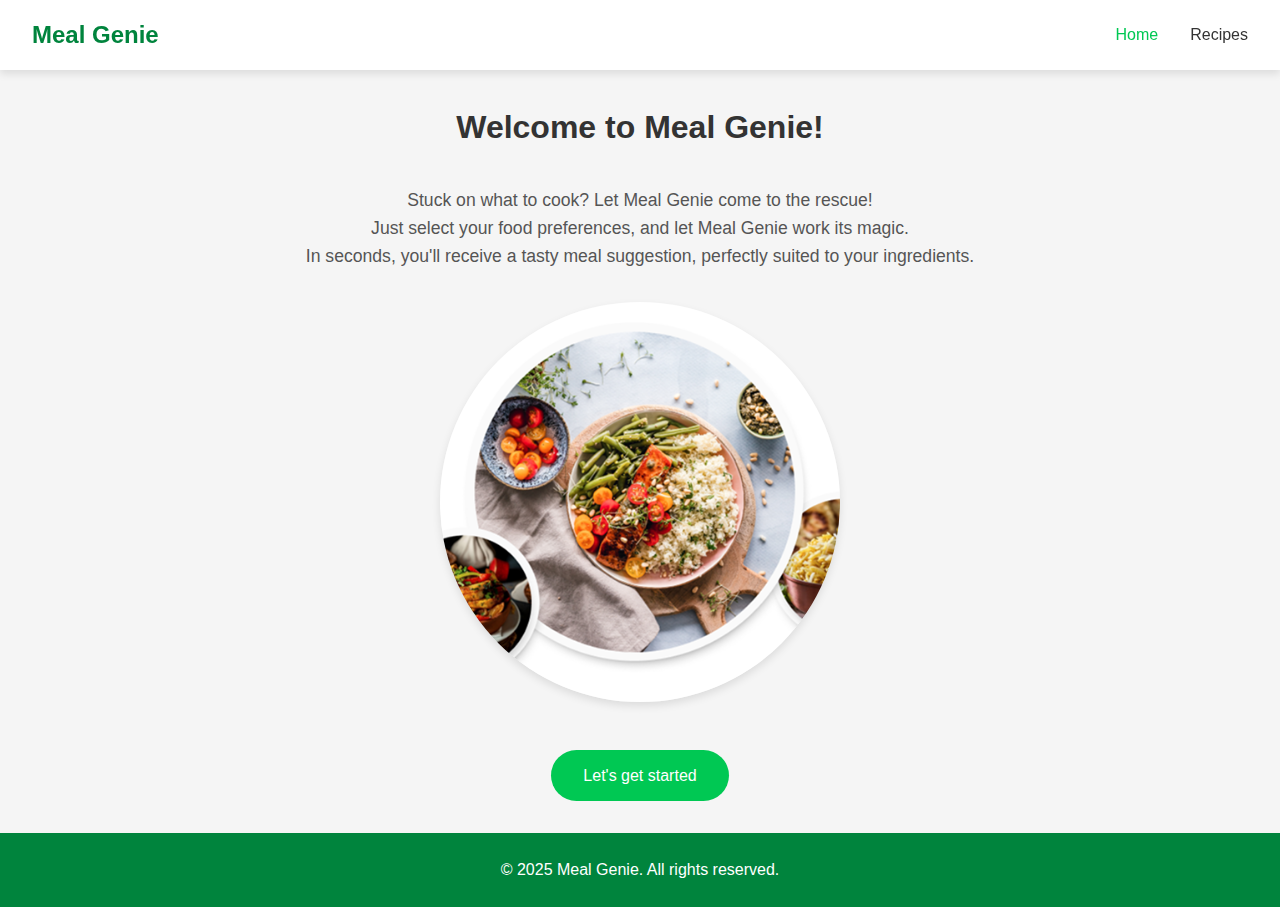
<file: index.html>
<!DOCTYPE html>
<html lang="en">
<head>
    <!-- Basic metadata for character encoding and responsive viewport -->
    <meta charset="UTF-8">
    <meta name="viewport" content="width=device-width, initial-scale=1.0">
    <title>Meal Genie - Home</title>
    <!-- Link to external CSS file -->
    <link rel="stylesheet" href="styles.css">
</head>
<body>
    <!-- Main navigation bar -->
    <nav>
        <!-- Application logo -->
        <div class="logo">Meal Genie</div>
        <!-- Navigation links -->
        <div class="nav-links">
            <a href="index.html" class="active">Home</a>
            <a href="recipes.html">Recipes</a>
        </div>
    </nav>

    <!-- Main content container -->
    <main class="home-container">
        <h1>Welcome to Meal Genie!</h1>
        
        <!-- Welcome message section -->
        <div class="welcome-text">
            <p>Stuck on what to cook? Let Meal Genie come to the rescue!</p>
            <p>Just select your food preferences, and let Meal Genie work its magic.</p>
            <p>In seconds, you'll receive a tasty meal suggestion, perfectly suited to your ingredients.</p>
        </div>

        <!-- Circular food image display -->
        <div class="circular-image">
            <!-- Note: Image path is relative and doesn't start with / -->
            <img src="images/food-image.png" alt="Delicious food">
        </div>

        <!-- Call-to-action button to recipes page -->
        <a href="recipes.html" class="start-button">Let's get started</a>
    </main>

    <!-- Footer section -->
    <footer>
        <p>© 2025 Meal Genie. All rights reserved.</p>
    </footer>
</body>
</html>
</file>
<file: styles.css>
/*
 * CSS Variables for consistent theming
 * These can be easily modified to change the look site-wide
 */
 :root {
    --primary-color: #00843D;       /* Main brand color */
    --secondary-color: #00C853;     /* Accent color */
    --text-color: #333;             /* Main text color */
    --light-gray: #f5f5f5;          /* Background color */
    --white: #ffffff;               /* Card/container color */
    --shadow: 0 4px 8px rgba(0,0,0,0.1); /* Default shadow */
    --transition: all 0.3s ease;    /* Animation timing */
}

/* Reset default browser styles */
* {
    margin: 0;
    padding: 0;
    box-sizing: border-box;
}

/* Base body styles */
body {
    font-family: 'Segoe UI', Tahoma, Geneva, Verdana, sans-serif;
    line-height: 1.6;
    color: var(--text-color);
    background-color: var(--light-gray);
    min-height: 100vh;
    display: flex;
    flex-direction: column;
}

/* Navigation styles */
nav {
    display: flex;
    justify-content: space-between;
    align-items: center;
    padding: 1rem 2rem;
    background-color: var(--white);
    box-shadow: var(--shadow);
    position: sticky;
    top: 0;
    z-index: 100; /* Ensures nav stays above other content */
}

.logo {
    font-size: 1.5rem;
    font-weight: bold;
    color: var(--primary-color);
}

.nav-links {
    display: flex;
    gap: 2rem;
}

.nav-links a {
    text-decoration: none;
    color: var(--text-color);
    font-weight: 500;
    transition: var(--transition);
}

/* Active/hover state for navigation links */
.nav-links a:hover, 
.nav-links a.active {
    color: var(--secondary-color);
}

/* Home page specific styles */
.home-container {
    max-width: 1200px; /* Limits width on large screens */
    margin: 2rem auto; /* Centers container */
    padding: 0 1rem; /* Padding on mobile */
    text-align: center;
    flex: 1; /* Pushes footer down */
}

.welcome-text {
    max-width: 800px;
    margin: 2rem auto;
    font-size: 1.1rem;
    color: #555; /* Slightly muted text */
}

/* Circular image container with shadow */
.circular-image {
    width: 400px;
    height: 400px;
    margin: 2rem auto;
    border-radius: 50%; /* Creates circle */
    overflow: hidden; /* Ensures image stays within circle */
    box-shadow: var(--shadow);
}

/* Ensures image fills container while maintaining aspect ratio */
.circular-image img {
    width: 100%;
    height: 100%;
    object-fit: cover;
}

/* Call-to-action button styles */
.start-button {
    display: inline-block;
    background-color: var(--secondary-color);
    color: var(--white);
    padding: 0.8rem 2rem;
    border-radius: 2rem; /* Pill-shaped button */
    text-decoration: none;
    font-weight: 500;
    margin-top: 1rem;
    transition: var(--transition);
}

/* Button hover effects */
.start-button:hover {
    background-color: var(--primary-color);
    transform: translateY(-2px); /* Slight lift effect */
    box-shadow: 0 5px 15px rgba(0, 200, 83, 0.3);
}

/* Recipes page specific styles */
.hero-banner {
    width: 100%;
    height: 300px;
    overflow: hidden; /* Ensures no scrollbars */
}

.hero-banner img {
    width: 100%;
    height: 100%;
    object-fit: cover; /* Ensures image covers area */
}

.recipe-container {
    max-width: 1200px;
    margin: 2rem auto;
    padding: 0 1rem;
    flex: 1; /* Pushes footer down */
}

/* Filter controls section */
.preference-selectors {
    display: flex;
    flex-wrap: wrap; /* Allows wrapping on small screens */
    gap: 1.5rem; /* Space between elements */
    justify-content: center;
    margin: 2rem 0;
    padding: 1rem;
    background-color: var(--white);
    border-radius: 8px;
    box-shadow: var(--shadow);
}

/* Individual filter dropdown container */
.selector {
    min-width: 200px; /* Minimum width before wrapping */
}

.selector label {
    display: block;
    margin-bottom: 0.5rem;
    font-weight: 500;
}

/* Dropdown select element styling */
.selector select {
    width: 100%;
    padding: 0.5rem;
    border: 1px solid #ddd;
    border-radius: 4px;
    font-size: 1rem;
}

/* Filter button styling */
.regenerate-btn {
    background-color: var(--secondary-color);
    color: var(--white);
    border: none;
    padding: 0.5rem 1.5rem;
    border-radius: 4px;
    cursor: pointer;
    font-weight: 500;
    align-self: flex-end; /* Aligns with bottom of select elements */
    transition: var(--transition);
}

/* Button hover effect */
.regenerate-btn:hover {
    background-color: var(--primary-color);
    transform: translateY(-2px);
}

/* Recipe cards grid layout */
.recipe-grid {
    display: grid;
    /* Responsive grid - cards will wrap and fill available space */
    grid-template-columns: repeat(auto-fill, minmax(280px, 1fr));
    gap: 2rem; /* Space between cards */
    margin: 2rem 0;
}

/* Individual recipe card styling */
.recipe-card {
    background-color: var(--white);
    border-radius: 8px;
    overflow: hidden; /* Ensures rounded corners clip content */
    box-shadow: var(--shadow);
    transition: var(--transition); /* For hover effects */
}

/* Card hover effect */
.recipe-card:hover {
    transform: translateY(-5px); /* Lift effect */
    box-shadow: 0 10px 20px rgba(0, 0, 0, 0.15); /* Enhanced shadow */
}

/* Link container for entire card */
.recipe-link {
    text-decoration: none;
    color: inherit; /* Inherits text color from parent */
    display: block;
    height: 100%; /* Ensures link covers entire card */
}

/* Recipe image styling */
.recipe-card img {
    width: 100%;
    height: 200px;
    object-fit: cover; /* Ensures images fill space while maintaining aspect ratio */
}

/* Recipe text content area */
.recipe-card-content {
    padding: 1.5rem;
}

.recipe-card h3 {
    margin-bottom: 0.5rem;
    color: var(--primary-color); /* Uses theme color */
}

.recipe-card p {
    color: #666; /* Slightly muted text */
    font-size: 0.9rem;
}

/* "No results" message styling */
.no-results {
    grid-column: 1 / -1; /* Spans full grid width */
    text-align: center;
    padding: 2rem;
    background-color: var(--white);
    border-radius: 8px;
    box-shadow: var(--shadow);
}

/* Footer styling */
footer {
    background-color: var(--primary-color);
    color: var(--white);
    text-align: center;
    padding: 1.5rem;
    margin-top: auto; /* Pushes footer to bottom */
}

/* Responsive design for mobile devices */
@media (max-width: 768px) {
    /* Adjust navigation for small screens */
    nav {
        padding: 1rem;
    }
    
    .nav-links {
        gap: 1rem;
    }
    
    /* Make circular image smaller on mobile */
    .circular-image {
        width: 300px;
        height: 300px;
    }
    
    /* Stack filter controls vertically on mobile */
    .preference-selectors {
        flex-direction: column;
        align-items: center;
    }
    
    /* Full width dropdowns on mobile */
    .selector {
        width: 100%;
        max-width: 300px;
    }
    
    /* Full width button on mobile */
    .regenerate-btn {
        width: 100%;
        max-width: 300px;
        align-self: center;
    }
    
    /* Single column layout for recipes on mobile */
    .recipe-grid {
        grid-template-columns: 1fr;
    }
}
</file>
